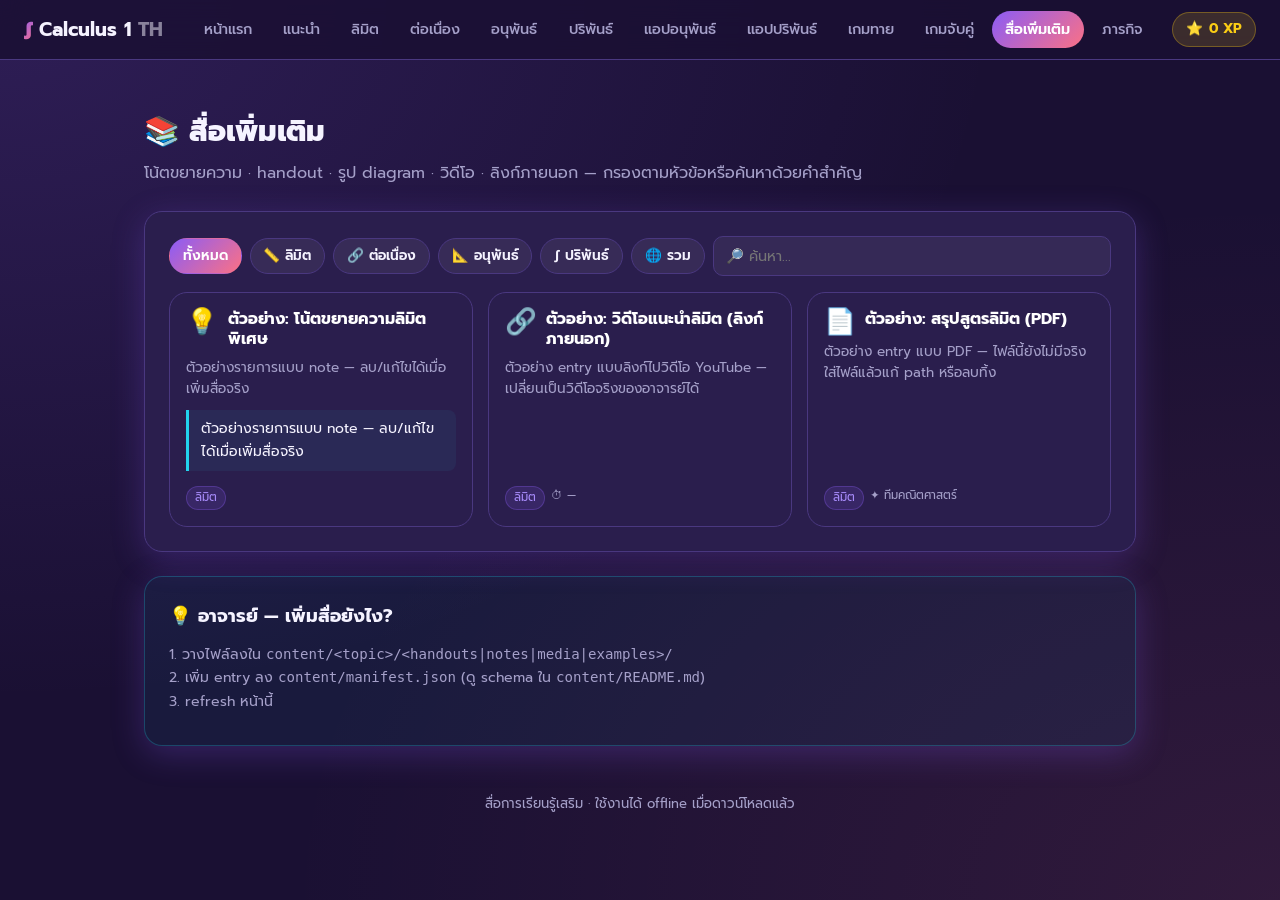
<file: content/index.html>
<!DOCTYPE html>
<html lang="th">
<head>
  <meta charset="UTF-8" />
  <meta name="viewport" content="width=device-width, initial-scale=1.0" />
  <title>📚 สื่อเพิ่มเติม — Calculus 1</title>

  <link rel="preconnect" href="https://fonts.googleapis.com" />
  <link rel="preconnect" href="https://fonts.gstatic.com" crossorigin />
  <link href="https://fonts.googleapis.com/css2?family=Prompt:wght@400;500;600;700;800;900&display=swap" rel="stylesheet" />

  <link rel="stylesheet" href="../css/main.css" />
  <style>
    .content-hero {
      padding: 1rem 0 0.5rem;
    }
    .content-toolbar {
      display: flex;
      flex-wrap: wrap;
      gap: 0.5rem;
      align-items: center;
      margin-bottom: 1rem;
    }
    .content-toolbar .chip {
      background: rgba(255,255,255,0.06);
      border: 1px solid var(--color-border);
      color: var(--color-text);
      padding: 0.4rem 0.8rem;
      border-radius: 999px;
      cursor: pointer;
      font-size: 0.85rem;
      font-weight: 600;
      font-family: inherit;
      transition: all 0.15s;
    }
    .content-toolbar .chip:hover { border-color: var(--color-primary); }
    .content-toolbar .chip.active {
      background: linear-gradient(135deg, var(--color-primary), var(--color-accent1));
      border-color: transparent;
      color: #fff;
    }
    .content-search {
      flex: 1;
      min-width: 180px;
      background: rgba(255,255,255,0.05);
      border: 1px solid var(--color-border);
      color: var(--color-text);
      padding: 0.5rem 0.8rem;
      border-radius: 10px;
      font-family: inherit;
      font-size: 0.9rem;
    }
    .content-search:focus {
      outline: none;
      border-color: var(--color-primary);
      background: rgba(255,255,255,0.08);
    }

    .content-grid {
      display: grid;
      grid-template-columns: repeat(auto-fill, minmax(260px, 1fr));
      gap: 0.9rem;
    }
    .content-card {
      background: var(--color-surface);
      border: 1px solid var(--color-border);
      border-radius: var(--radius);
      padding: 1rem;
      display: flex;
      flex-direction: column;
      gap: 0.5rem;
      transition: all 0.15s;
      text-decoration: none;
      color: var(--color-text);
      position: relative;
    }
    .content-card:hover {
      border-color: var(--color-primary);
      transform: translateY(-2px);
      box-shadow: 0 10px 30px -10px rgba(139,92,246,0.45);
    }
    .cc-head {
      display: flex;
      align-items: flex-start;
      gap: 0.6rem;
    }
    .cc-icon {
      font-size: 1.6rem;
      line-height: 1;
      flex-shrink: 0;
    }
    .cc-title {
      font-weight: 700;
      font-size: 1rem;
      color: #fff;
      line-height: 1.3;
    }
    .cc-desc {
      color: var(--color-muted);
      font-size: 0.85rem;
      line-height: 1.5;
    }
    .cc-meta {
      display: flex;
      flex-wrap: wrap;
      gap: 0.4rem;
      margin-top: auto;
      padding-top: 0.4rem;
      font-size: 0.72rem;
      color: var(--color-muted);
    }
    .cc-tag {
      background: rgba(139,92,246,0.15);
      border: 1px solid rgba(139,92,246,0.3);
      color: var(--color-primary-light);
      padding: 0.1rem 0.5rem;
      border-radius: 999px;
    }
    .cc-new {
      position: absolute;
      top: 0.6rem; right: 0.6rem;
      background: linear-gradient(135deg, var(--color-accent3), #f97316);
      color: #1a1030;
      font-size: 0.65rem;
      font-weight: 900;
      padding: 0.15rem 0.5rem;
      border-radius: 999px;
    }

    .empty-state {
      text-align: center;
      padding: 3rem 1rem;
      color: var(--color-muted);
    }
    .empty-state .big { font-size: 3rem; margin-bottom: 0.5rem; }

    .note-body {
      color: var(--color-text);
      font-size: 0.88rem;
      line-height: 1.6;
      background: rgba(34,211,238,0.06);
      border-left: 3px solid var(--color-accent2);
      padding: 0.5rem 0.75rem;
      border-radius: 0 8px 8px 0;
      margin-top: 0.2rem;
    }
  </style>
</head>
<body>

  <!-- Navigation (paths prefixed with ../) -->
  <nav class="topnav">
    <a href="../index.html" class="nav-brand"><span class="brand-icon">∫</span> Calculus 1 <span style="opacity:.5">TH</span></a>
    <input type="checkbox" id="nav-toggle" />
    <label for="nav-toggle" class="nav-hamburger" aria-label="เมนู"><span></span><span></span><span></span></label>
    <label for="nav-toggle" class="nav-overlay" aria-hidden="true"></label>
    <div class="nav-links">
      <div class="nav-group nav-group-top">
      <a href="../index.html" class="nav-link"><span class="nl-icon">🏠</span>หน้าแรก</a>
      <a href="../intro.html" class="nav-link"><span class="nl-icon">🎯</span>แนะนำ</a>
      </div>
      <div class="nav-group" data-title="📖 บทเรียน">
      <a href="../lessons.html" class="nav-link"><span class="nl-icon">📏</span>ลิมิต</a>
      <a href="../continuity.html" class="nav-link"><span class="nl-icon">🔗</span>ต่อเนื่อง</a>
      <a href="../differentiation.html" class="nav-link"><span class="nl-icon">📐</span>อนุพันธ์</a>
      <a href="../integration.html" class="nav-link"><span class="nl-icon">∫</span>ปริพันธ์</a>
      </div>
      <div class="nav-group" data-title="⚡ แอปประยุกต์">
      <a href="../diff-app.html" class="nav-link"><span class="nl-icon">🚗</span>แอปอนุพันธ์</a>
      <a href="../integrate-app.html" class="nav-link"><span class="nl-icon">📊</span>แอปปริพันธ์</a>
      </div>
      <div class="nav-group" data-title="🎮 เกม">
      <a href="../guess-game.html" class="nav-link"><span class="nl-icon">🎲</span>เกมทาย</a>
      <a href="../match-game.html" class="nav-link"><span class="nl-icon">🧩</span>เกมจับคู่</a>
      </div>
      <div class="nav-group" data-title="📚 สื่อ">
      <a href="./" class="nav-link active"><span class="nl-icon">📚</span>สื่อเพิ่มเติม</a>
      </div>
      <div class="nav-group nav-group-cta">
      <a href="../missions.html" class="nav-link nav-cta"><span class="nl-icon">🎯</span>ภารกิจ</a>
      </div>
    </div>
    <a href="../index.html#progress" class="nav-xp">⭐ <span id="nav-xp-total">0</span> XP</a>
  </nav>

  <main>
    <section class="content-hero">
      <h1 style="font-size:1.8rem; font-weight:800; margin-bottom:.3rem;">📚 สื่อเพิ่มเติม</h1>
      <p class="text-muted" style="margin-bottom:1rem;">
        โน้ตขยายความ · handout · รูป diagram · วิดีโอ · ลิงก์ภายนอก
        — กรองตามหัวข้อหรือค้นหาด้วยคำสำคัญ
      </p>
    </section>

    <section class="card">
      <div class="content-toolbar">
        <button class="chip active" data-topic="all">ทั้งหมด</button>
        <button class="chip" data-topic="limits">📏 ลิมิต</button>
        <button class="chip" data-topic="continuity">🔗 ต่อเนื่อง</button>
        <button class="chip" data-topic="differentiation">📐 อนุพันธ์</button>
        <button class="chip" data-topic="integration">∫ ปริพันธ์</button>
        <button class="chip" data-topic="shared">🌐 รวม</button>
        <input type="search" id="content-search" class="content-search"
               placeholder="🔎 ค้นหา..." aria-label="ค้นหาสื่อ" />
      </div>

      <div id="content-grid" class="content-grid"></div>
      <div id="content-empty" class="empty-state" hidden>
        <div class="big">📭</div>
        <div>ยังไม่มีสื่อในหมวดนี้</div>
        <div class="text-small" style="margin-top:.4rem;">
          เพิ่มไฟล์ในโฟลเดอร์ <code>content/</code> แล้วอัปเดต <code>manifest.json</code>
        </div>
      </div>
    </section>

    <section class="card" style="margin-top:1rem; background:rgba(34,211,238,0.05); border-color:rgba(34,211,238,0.25);">
      <div class="card-title">💡 อาจารย์ — เพิ่มสื่อยังไง?</div>
      <p class="text-small text-muted" style="margin-bottom:.5rem;">
        1. วางไฟล์ลงใน <code>content/&lt;topic&gt;/&lt;handouts|notes|media|examples&gt;/</code><br />
        2. เพิ่ม entry ลง <code>content/manifest.json</code> (ดู schema ใน <code>content/README.md</code>)<br />
        3. refresh หน้านี้
      </p>
    </section>

    <footer style="text-align:center; color:var(--color-muted); font-size:.82rem; margin-top:3rem; padding-bottom:1rem;">
      สื่อการเรียนรู้เสริม · ใช้งานได้ offline เมื่อดาวน์โหลดแล้ว
    </footer>
  </main>

  <script src="../js/xp.js"></script>
  <script>
    'use strict';

    const TYPE_ICON = {
      pdf: '📄',
      md: '📝',
      html: '🌐',
      image: '🖼',
      video: '🎬',
      link: '🔗',
      note: '💡',
    };

    const TOPIC_LABEL = {
      limits: 'ลิมิต',
      continuity: 'ต่อเนื่อง',
      differentiation: 'อนุพันธ์',
      integration: 'ปริพันธ์',
      shared: 'รวม',
    };

    function isNew(dateStr) {
      if (!dateStr) return false;
      const added = new Date(dateStr);
      if (isNaN(added)) return false;
      const days = (Date.now() - added.getTime()) / 86400000;
      return days >= 0 && days <= 14;
    }

    function resolveHref(item) {
      if (item.type === 'link' || item.type === 'video') return item.url || '#';
      if (item.type === 'note') return null; // notes show inline
      if (item.path) return item.path;
      return null;
    }

    function renderCard(item) {
      const icon = TYPE_ICON[item.type] || '📎';
      const topic = TOPIC_LABEL[item.topic] || item.topic;
      const href = resolveHref(item);
      const newPill = isNew(item.addedDate) ? '<span class="cc-new">NEW</span>' : '';

      const metaParts = [`<span class="cc-tag">${topic}</span>`];
      if (item.duration) metaParts.push(`<span>⏱ ${item.duration}</span>`);
      if (item.author) metaParts.push(`<span>✦ ${item.author}</span>`);

      const bodyExtra = item.type === 'note'
        ? `<div class="note-body">${(item.body || item.description || '').replace(/</g,'&lt;')}</div>`
        : '';

      const inner = `
        ${newPill}
        <div class="cc-head">
          <div class="cc-icon">${icon}</div>
          <div style="min-width:0;">
            <div class="cc-title">${item.title}</div>
          </div>
        </div>
        <div class="cc-desc">${item.description || ''}</div>
        ${bodyExtra}
        <div class="cc-meta">${metaParts.join('')}</div>
      `;

      if (href) {
        const targetAttr = (item.type === 'link' || item.type === 'video' || item.type === 'pdf')
          ? ' target="_blank" rel="noopener"' : '';
        return `<a class="content-card" href="${href}"${targetAttr}>${inner}</a>`;
      }
      return `<div class="content-card">${inner}</div>`;
    }

    function matchesFilter(item, topic, search) {
      if (topic !== 'all' && item.topic !== topic) return false;
      if (search) {
        const q = search.toLowerCase();
        const hay = `${item.title} ${item.description || ''} ${(item.tags||[]).join(' ')}`.toLowerCase();
        if (!hay.includes(q)) return false;
      }
      return true;
    }

    let MANIFEST = { items: [] };
    let activeTopic = 'all';
    let searchQuery = '';

    function render() {
      const grid = document.getElementById('content-grid');
      const empty = document.getElementById('content-empty');
      const filtered = MANIFEST.items.filter(it => matchesFilter(it, activeTopic, searchQuery));

      if (filtered.length === 0) {
        grid.innerHTML = '';
        empty.hidden = false;
      } else {
        empty.hidden = true;
        // sort: newest first by addedDate desc, then by title
        filtered.sort((a, b) => {
          const da = a.addedDate || '';
          const db = b.addedDate || '';
          if (db !== da) return db.localeCompare(da);
          return (a.title || '').localeCompare(b.title || '', 'th');
        });
        grid.innerHTML = filtered.map(renderCard).join('');
      }
    }

    function setTopic(topic) {
      activeTopic = topic;
      document.querySelectorAll('.content-toolbar .chip').forEach(c => {
        c.classList.toggle('active', c.dataset.topic === topic);
      });
      // update URL query
      const url = new URL(window.location);
      if (topic === 'all') url.searchParams.delete('topic');
      else url.searchParams.set('topic', topic);
      window.history.replaceState({}, '', url);
      render();
    }

    document.addEventListener('DOMContentLoaded', async () => {
      // Initial topic from query string
      const params = new URLSearchParams(window.location.search);
      const initTopic = params.get('topic');
      if (initTopic && ['limits','continuity','differentiation','integration','shared'].includes(initTopic)) {
        activeTopic = initTopic;
      }

      // Wire chips
      document.querySelectorAll('.content-toolbar .chip').forEach(chip => {
        chip.addEventListener('click', () => setTopic(chip.dataset.topic));
        chip.classList.toggle('active', chip.dataset.topic === activeTopic);
      });

      // Wire search
      document.getElementById('content-search').addEventListener('input', (e) => {
        searchQuery = e.target.value.trim();
        render();
      });

      // Load manifest
      try {
        const res = await fetch('manifest.json', { cache: 'no-cache' });
        if (!res.ok) throw new Error('manifest fetch ' + res.status);
        MANIFEST = await res.json();
      } catch (err) {
        console.error('ไม่สามารถโหลด manifest.json:', err);
        MANIFEST = { items: [] };
      }
      render();

      // Update nav XP chip
      if (typeof updateNavXP === 'function') updateNavXP();
    });
  </script>
  <script src="../js/nav.js"></script>
</body>
</html>
</file>
<file: css/main.css>
:root {
  --color-bg:       #1a1033;
  --color-surface:  #2a1e4d;
  --color-surface2: #3a2b66;
  --color-border:   #4a3880;
  --color-primary:  #8b5cf6;
  --color-primary-light: #a78bfa;
  --color-accent1:  #fb7185;
  --color-accent2:  #22d3ee;
  --color-accent3:  #facc15;
  --color-success:  #34d399;
  --color-danger:   #f87171;
  --color-text:     #f5f3ff;
  --color-muted:    #a5a0c9;
  --radius:         18px;
  --radius-sm:      12px;
  --radius-lg:      24px;
  --shadow:         0 8px 32px rgba(139,92,246,0.25);
  --shadow-lg:      0 16px 48px rgba(139,92,246,0.4);
  --nav-h:          60px;
  --font:           'Prompt', 'Segoe UI', system-ui, sans-serif;
}

*, *::before, *::after { box-sizing: border-box; margin: 0; padding: 0; }

html { scroll-behavior: smooth; }

body {
  background: var(--color-bg);
  background-image:
    radial-gradient(ellipse at top left, rgba(139,92,246,0.18), transparent 55%),
    radial-gradient(ellipse at bottom right, rgba(251,113,133,0.10), transparent 55%);
  background-attachment: fixed;
  color: var(--color-text);
  font-family: var(--font);
  font-size: 16px;
  line-height: 1.65;
  min-height: 100vh;
}

/* ── Navigation ── */
.topnav {
  position: fixed;
  top: 0; left: 0; right: 0;
  height: var(--nav-h);
  background: rgba(26,16,51,0.85);
  backdrop-filter: blur(14px);
  border-bottom: 1px solid var(--color-border);
  display: flex;
  align-items: center;
  padding: 0 1.5rem;
  gap: 0.5rem;
  z-index: 100;
}

.nav-brand {
  font-size: 1.2rem;
  font-weight: 700;
  color: var(--color-text);
  text-decoration: none;
  margin-right: auto;
  display: flex;
  align-items: center;
  gap: 0.4rem;
}
.nav-brand .brand-icon {
  background: linear-gradient(135deg, var(--color-primary), var(--color-accent1));
  -webkit-background-clip: text;
  background-clip: text;
  -webkit-text-fill-color: transparent;
  font-weight: 900;
}

.nav-link {
  color: var(--color-muted);
  text-decoration: none;
  padding: 0.4rem 0.85rem;
  border-radius: 99px;
  font-size: 0.9rem;
  font-weight: 500;
  transition: color 0.15s, background 0.15s;
}
.nav-link:hover { color: var(--color-text); background: rgba(139,92,246,0.15); }
.nav-link.active {
  color: #fff;
  background: linear-gradient(135deg, var(--color-primary), var(--color-accent1));
  font-weight: 600;
}

.nav-xp {
  display: inline-flex;
  align-items: center;
  gap: 0.35rem;
  padding: 0.35rem 0.8rem;
  background: rgba(250,204,21,0.15);
  border: 1px solid rgba(250,204,21,0.3);
  border-radius: 99px;
  font-size: 0.85rem;
  color: var(--color-accent3);
  font-weight: 700;
  margin-left: 0.5rem;
  text-decoration: none;
}

/* Mobile hamburger */
#nav-toggle { display: none; }
.nav-hamburger { display: none; cursor: pointer; flex-direction: column; gap: 5px; padding: 4px; }
.nav-hamburger span {
  display: block; width: 22px; height: 2px;
  background: var(--color-text); border-radius: 2px;
  transition: transform 0.2s, opacity 0.2s;
}

/* Drawer overlay (close-on-outside-tap via label-for-checkbox trick) */
.nav-overlay { display: none; }

/* Desktop: flat flex row, wraps if needed */
.nav-links {
  display: flex;
  gap: 0.25rem;
  align-items: center;
  flex-wrap: wrap;
}

/* Nav groups — flat on desktop (display:contents), sectioned on mobile */
.nav-group { display: contents; }
.nl-icon { display: none; }

@media (max-width: 860px) {
  .nav-hamburger { display: flex; }
  .nav-links {
    display: none;
    position: fixed;
    top: var(--nav-h); left: 0; right: 0;
    max-height: calc(100vh - var(--nav-h));
    overflow-y: auto;
    background: var(--color-surface);
    border-bottom: 1px solid var(--color-border);
    flex-direction: column;
    padding: 0.5rem 0.9rem 1.25rem;
    gap: 0.15rem;
    box-shadow: 0 12px 32px rgba(0,0,0,0.45);
    z-index: 101;
  }
  #nav-toggle:checked ~ .nav-links { display: flex; }

  .nav-overlay {
    display: block;
    position: fixed;
    inset: var(--nav-h) 0 0 0;
    background: rgba(0,0,0,0.45);
    backdrop-filter: blur(2px);
    opacity: 0;
    pointer-events: none;
    transition: opacity 0.2s;
    z-index: 99;
    cursor: pointer;
  }
  #nav-toggle:checked ~ .nav-overlay {
    opacity: 1;
    pointer-events: auto;
  }

  .nav-group {
    display: flex;
    flex-direction: column;
    gap: 0.15rem;
    margin-top: 0.75rem;
    padding-top: 0.55rem;
    border-top: 1px solid rgba(139,92,246,0.18);
  }
  .nav-group:first-of-type,
  .nav-group.nav-group-top { margin-top: 0.15rem; padding-top: 0; border-top: none; }
  .nav-group[data-title]::before {
    content: attr(data-title);
    display: block;
    font-size: 0.7rem;
    font-weight: 700;
    letter-spacing: 0.12em;
    color: var(--color-primary-light);
    padding: 0.2rem 0.85rem 0.35rem;
    opacity: 0.9;
  }

  .nav-link {
    padding: 0.7rem 0.9rem;
    min-height: 44px;
    display: flex;
    align-items: center;
    gap: 0.6rem;
    font-size: 0.95rem;
    border-radius: 12px;
  }
  .nl-icon {
    display: inline-flex;
    width: 1.5rem;
    justify-content: center;
    font-size: 1.05rem;
    line-height: 1;
  }

  .nav-link.nav-cta {
    background: linear-gradient(135deg, rgba(251,113,133,0.18), rgba(139,92,246,0.18));
    border: 1px solid rgba(251,113,133,0.45);
    color: var(--color-text);
    font-weight: 700;
    margin-top: 0.2rem;
  }
  .nav-link.nav-cta.active {
    background: linear-gradient(135deg, var(--color-primary), var(--color-accent1));
    border-color: transparent;
    color: #fff;
  }

  .nav-xp { margin-left: auto; }
}

/* ── Page layout ── */
main {
  max-width: 1040px;
  margin: 0 auto;
  padding: calc(var(--nav-h) + 2rem) 1.5rem 3rem;
}

.page-title {
  font-size: 1.9rem;
  font-weight: 700;
  margin-bottom: 0.25rem;
  letter-spacing: -0.02em;
  background: linear-gradient(135deg, var(--color-primary-light), var(--color-accent1));
  -webkit-background-clip: text;
  background-clip: text;
  -webkit-text-fill-color: transparent;
}
.page-subtitle { color: var(--color-muted); margin-bottom: 2rem; font-size: 1rem; }

/* ── Cards ── */
.card {
  background: var(--color-surface);
  border: 1px solid var(--color-border);
  border-radius: var(--radius);
  padding: 1.5rem;
  box-shadow: var(--shadow);
  margin-bottom: 1.5rem;
}
.card-title {
  font-size: 1.15rem;
  font-weight: 700;
  margin-bottom: 0.75rem;
  color: var(--color-text);
  display: flex; align-items: center; gap: 0.5rem;
}

/* ── Hero ── */
.hero {
  text-align: center;
  padding: 2rem 1rem 2rem;
}
.hero-title {
  font-size: clamp(2rem, 5vw, 3.2rem);
  font-weight: 800;
  letter-spacing: -0.02em;
  line-height: 1.15;
  margin-bottom: 0.75rem;
  background: linear-gradient(135deg, #fff 0%, var(--color-primary-light) 50%, var(--color-accent1) 100%);
  -webkit-background-clip: text;
  background-clip: text;
  -webkit-text-fill-color: transparent;
}
.hero-subtitle { color: var(--color-muted); font-size: 1.1rem; max-width: 560px; margin: 0 auto 1.5rem; }

/* ── XP Dashboard (index) ── */
.xp-dashboard {
  display: grid;
  grid-template-columns: auto 1fr;
  gap: 1.5rem;
  align-items: center;
  padding: 1.5rem;
  background: linear-gradient(135deg, var(--color-surface), var(--color-surface2));
  border: 1px solid var(--color-border);
  border-radius: var(--radius);
  margin-bottom: 1.5rem;
}
@media (max-width: 540px) { .xp-dashboard { grid-template-columns: 1fr; text-align: center; justify-items: center; } }

.xp-ring {
  width: 110px; height: 110px;
  border-radius: 50%;
  background:
    conic-gradient(var(--color-accent3) calc(var(--xp-pct, 0) * 1%), rgba(255,255,255,0.08) 0);
  display: grid;
  place-items: center;
  position: relative;
  flex-shrink: 0;
}
.xp-ring::before {
  content: '';
  position: absolute;
  inset: 8px;
  border-radius: 50%;
  background: var(--color-surface);
}
.xp-ring-inner { position: relative; text-align: center; z-index: 1; }
.xp-total { font-size: 1.6rem; font-weight: 800; color: var(--color-accent3); line-height: 1; }
.xp-label { font-size: 0.7rem; color: var(--color-muted); margin-top: 2px; }

.xp-info .xp-level { font-size: 1.3rem; font-weight: 700; margin-bottom: 0.25rem; }
.xp-info .xp-next { color: var(--color-muted); font-size: 0.9rem; }

/* ── Badge showcase ── */
.badge-showcase {
  display: grid;
  grid-template-columns: repeat(4, 1fr);
  gap: 0.75rem;
}
@media (max-width: 540px) { .badge-showcase { grid-template-columns: repeat(2, 1fr); } }

.badge {
  background: var(--color-surface);
  border: 1px solid var(--color-border);
  border-radius: var(--radius-sm);
  padding: 1rem 0.5rem;
  text-align: center;
  position: relative;
  transition: transform 0.15s, border-color 0.2s;
}
.badge.unlocked {
  border-color: var(--color-accent3);
  background: linear-gradient(135deg, rgba(250,204,21,0.1), rgba(251,113,133,0.05));
  box-shadow: 0 0 20px rgba(250,204,21,0.2);
}
.badge.locked { opacity: 0.4; filter: grayscale(0.7); }
.badge:hover { transform: translateY(-2px); }
.badge-emoji { font-size: 2.2rem; line-height: 1; margin-bottom: 0.4rem; filter: drop-shadow(0 2px 4px rgba(0,0,0,0.3)); }
.badge-name { font-size: 0.82rem; font-weight: 600; margin-bottom: 0.1rem; }
.badge-req  { font-size: 0.7rem; color: var(--color-muted); }

/* ── Topic grid (home) ── */
.topic-grid {
  display: grid;
  grid-template-columns: repeat(auto-fit, minmax(230px, 1fr));
  gap: 1rem;
  margin-bottom: 2rem;
}
.topic-card {
  background: var(--color-surface);
  border: 1px solid var(--color-border);
  border-radius: var(--radius);
  padding: 1.5rem 1.25rem;
  text-decoration: none;
  color: var(--color-text);
  transition: border-color 0.2s, transform 0.15s, box-shadow 0.2s;
  display: flex;
  flex-direction: column;
  gap: 0.4rem;
  position: relative;
  overflow: hidden;
}
.topic-card::after {
  content: '';
  position: absolute;
  inset: 0;
  background: radial-gradient(ellipse at top right, var(--card-glow, transparent) 0%, transparent 70%);
  opacity: 0.3;
  pointer-events: none;
  transition: opacity 0.2s;
}
.topic-card:hover { transform: translateY(-4px); box-shadow: var(--shadow-lg); border-color: var(--color-primary); }
.topic-card:hover::after { opacity: 0.6; }
.topic-card .tc-icon { font-size: 2.2rem; line-height: 1; }
.topic-card .tc-title { font-size: 1.05rem; font-weight: 700; }
.topic-card .tc-desc { font-size: 0.85rem; color: var(--color-muted); line-height: 1.5; }
.topic-card.card-intro   { --card-glow: rgba(34,211,238,0.4); }
.topic-card.card-lessons { --card-glow: rgba(139,92,246,0.4); }
.topic-card.card-guess   { --card-glow: rgba(251,113,133,0.4); }
.topic-card.card-match   { --card-glow: rgba(250,204,21,0.4); }

/* ── Definition blocks ── */
.definition-block {
  background: linear-gradient(135deg, rgba(139,92,246,0.12), rgba(34,211,238,0.06));
  border-left: 3px solid var(--color-primary);
  border-radius: 0 var(--radius-sm) var(--radius-sm) 0;
  padding: 1rem 1.25rem;
  margin: 1rem 0;
}
.definition-block .label {
  font-size: 0.75rem;
  font-weight: 700;
  letter-spacing: 0.08em;
  color: var(--color-primary-light);
  margin-bottom: 0.4rem;
}

/* ── Buttons ── */
.btn {
  display: inline-flex;
  align-items: center;
  gap: 0.4rem;
  padding: 0.55rem 1.3rem;
  border-radius: 99px;
  border: 1px solid var(--color-border);
  background: var(--color-surface);
  color: var(--color-text);
  font-family: var(--font);
  font-size: 0.95rem;
  font-weight: 500;
  cursor: pointer;
  transition: all 0.15s;
  text-decoration: none;
}
.btn:hover { background: var(--color-surface2); transform: translateY(-1px); }
.btn:active { transform: scale(0.97); }

.btn-primary {
  background: linear-gradient(135deg, var(--color-primary), var(--color-accent1));
  border-color: transparent;
  color: #fff;
  font-weight: 700;
  box-shadow: 0 4px 12px rgba(139,92,246,0.4);
}
.btn-primary:hover { box-shadow: 0 8px 20px rgba(139,92,246,0.55); }
.btn-accent { background: linear-gradient(135deg, var(--color-accent2), var(--color-primary)); color: #fff; border-color: transparent; font-weight: 700; }
.btn-sm { padding: 0.35rem 0.9rem; font-size: 0.85rem; }
.btn-lg { padding: 0.8rem 2rem; font-size: 1.05rem; }

/* ── Form controls ── */
select, input[type="number"], input[type="text"] {
  background: var(--color-bg);
  border: 1px solid var(--color-border);
  border-radius: var(--radius-sm);
  color: var(--color-text);
  padding: 0.5rem 0.85rem;
  font-size: 0.95rem;
  font-family: var(--font);
  outline: none;
  transition: border-color 0.15s;
}
select:focus, input:focus { border-color: var(--color-primary); }

.slider-row {
  display: flex;
  align-items: center;
  gap: 0.75rem;
  margin: 0.6rem 0;
}
.slider-row label { min-width: 110px; font-size: 0.9rem; color: var(--color-muted); flex-shrink: 0; }
.slider-row input[type="range"] { flex: 1; accent-color: var(--color-primary); }
.slider-val {
  min-width: 54px; text-align: right;
  font-size: 0.9rem; font-weight: 600;
  font-variant-numeric: tabular-nums;
  color: var(--color-accent3);
}

/* ── Tabs ── */
.tab-bar {
  display: flex;
  gap: 0.25rem;
  overflow-x: auto;
  padding-bottom: 2px;
  margin-bottom: 1.5rem;
  border-bottom: 1px solid var(--color-border);
}
.tab-btn {
  padding: 0.6rem 1.1rem;
  background: none;
  border: none;
  border-bottom: 3px solid transparent;
  color: var(--color-muted);
  cursor: pointer;
  font-family: var(--font);
  font-size: 0.9rem;
  font-weight: 500;
  white-space: nowrap;
  transition: color 0.15s, border-color 0.15s;
  margin-bottom: -1px;
}
.tab-btn:hover { color: var(--color-text); }
.tab-btn.active {
  color: var(--color-accent1);
  border-bottom-color: var(--color-accent1);
  font-weight: 700;
}
.tab-panel { display: none; }
.tab-panel.active { display: block; }

/* ── Utility ── */
.text-muted { color: var(--color-muted); }
.text-small { font-size: 0.88rem; }
.text-center { text-align: center; }
.flex-row { display: flex; align-items: center; gap: 0.75rem; flex-wrap: wrap; }
.mt-1 { margin-top: 0.5rem; } .mt-2 { margin-top: 1rem; } .mt-3 { margin-top: 1.5rem; }
.mb-1 { margin-bottom: 0.5rem; } .mb-2 { margin-bottom: 1rem; } .mb-3 { margin-bottom: 1.5rem; }
p + p { margin-top: 0.6rem; }

.katex-display { overflow-x: auto; padding: 0.25rem 0; }

/* ── Toast (XP notification) ── */
.toast-container {
  position: fixed;
  top: calc(var(--nav-h) + 1rem);
  right: 1rem;
  z-index: 200;
  display: flex;
  flex-direction: column;
  gap: 0.5rem;
  pointer-events: none;
}
.toast {
  background: linear-gradient(135deg, var(--color-accent3), var(--color-accent1));
  color: #1a1033;
  padding: 0.75rem 1.2rem;
  border-radius: 99px;
  box-shadow: 0 6px 20px rgba(0,0,0,0.4);
  font-weight: 700;
  display: flex;
  align-items: center;
  gap: 0.5rem;
  animation: slide-in 0.3s ease, slide-out 0.3s ease 2.5s forwards;
}
@keyframes slide-in  { from { transform: translateX(120%); opacity: 0; } to { transform: translateX(0); opacity: 1; } }
@keyframes slide-out { to { transform: translateX(120%); opacity: 0; } }

/* ── Progress value readouts (intro) ── */
.value-table {
  background: var(--color-bg);
  border: 1px solid var(--color-border);
  border-radius: var(--radius-sm);
  padding: 0.75rem;
  font-family: 'Consolas', monospace;
  font-size: 0.9rem;
}
.value-table .row {
  display: grid;
  grid-template-columns: 1fr 1fr;
  padding: 0.25rem 0.5rem;
  border-bottom: 1px solid rgba(255,255,255,0.05);
}
.value-table .row:last-child { border-bottom: none; }
.value-table .row .label { color: var(--color-muted); }
.value-table .row .val { color: var(--color-accent3); font-weight: 700; text-align: right; }

.status-pill {
  display: inline-block;
  padding: 0.4rem 1rem;
  border-radius: 99px;
  font-weight: 700;
  font-size: 0.9rem;
  margin-top: 0.5rem;
}
.status-pill.far      { background: rgba(107,114,128,0.2); color: var(--color-muted); }
.status-pill.close    { background: rgba(34,211,238,0.2); color: var(--color-accent2); }
.status-pill.closer   { background: rgba(250,204,21,0.2); color: var(--color-accent3); }
.status-pill.success  { background: rgba(52,211,153,0.2); color: var(--color-success); animation: pulse 1s ease-in-out infinite alternate; }
@keyframes pulse { from { transform: scale(1); } to { transform: scale(1.05); } }
</file>
